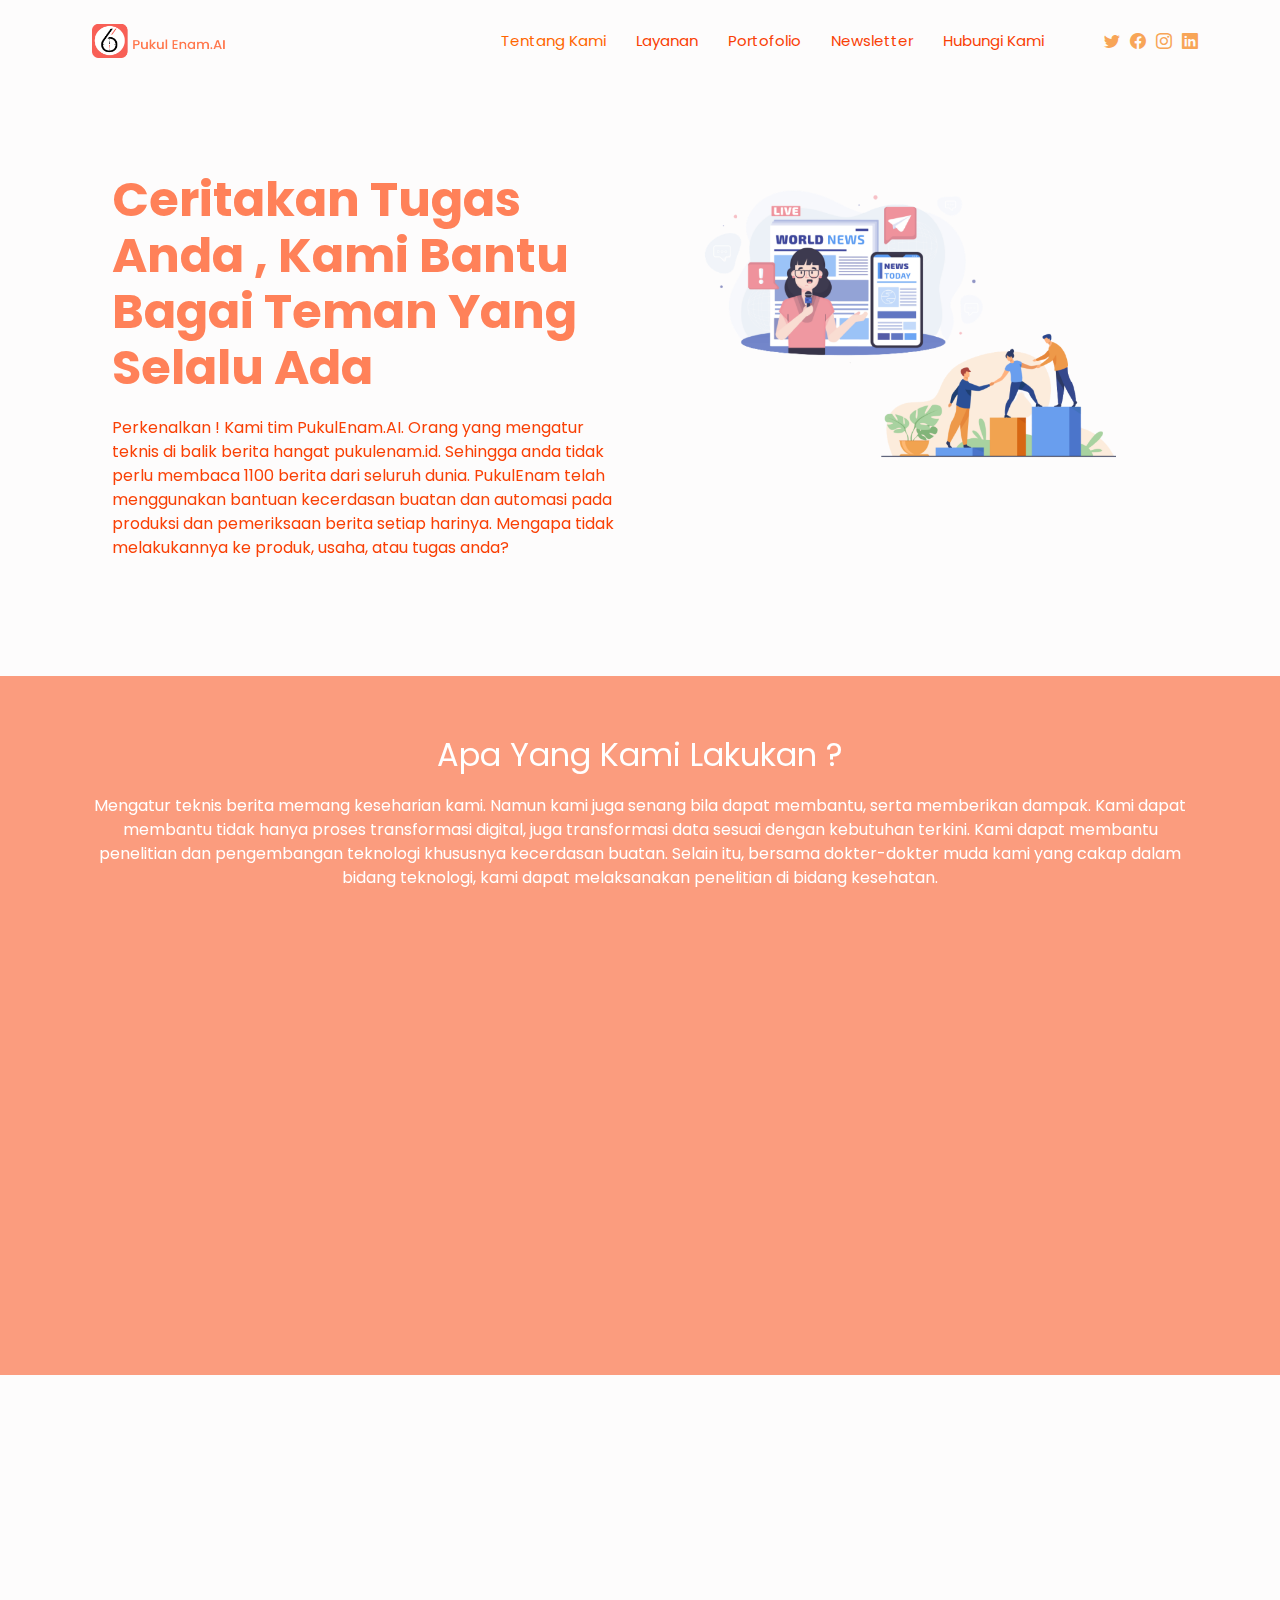
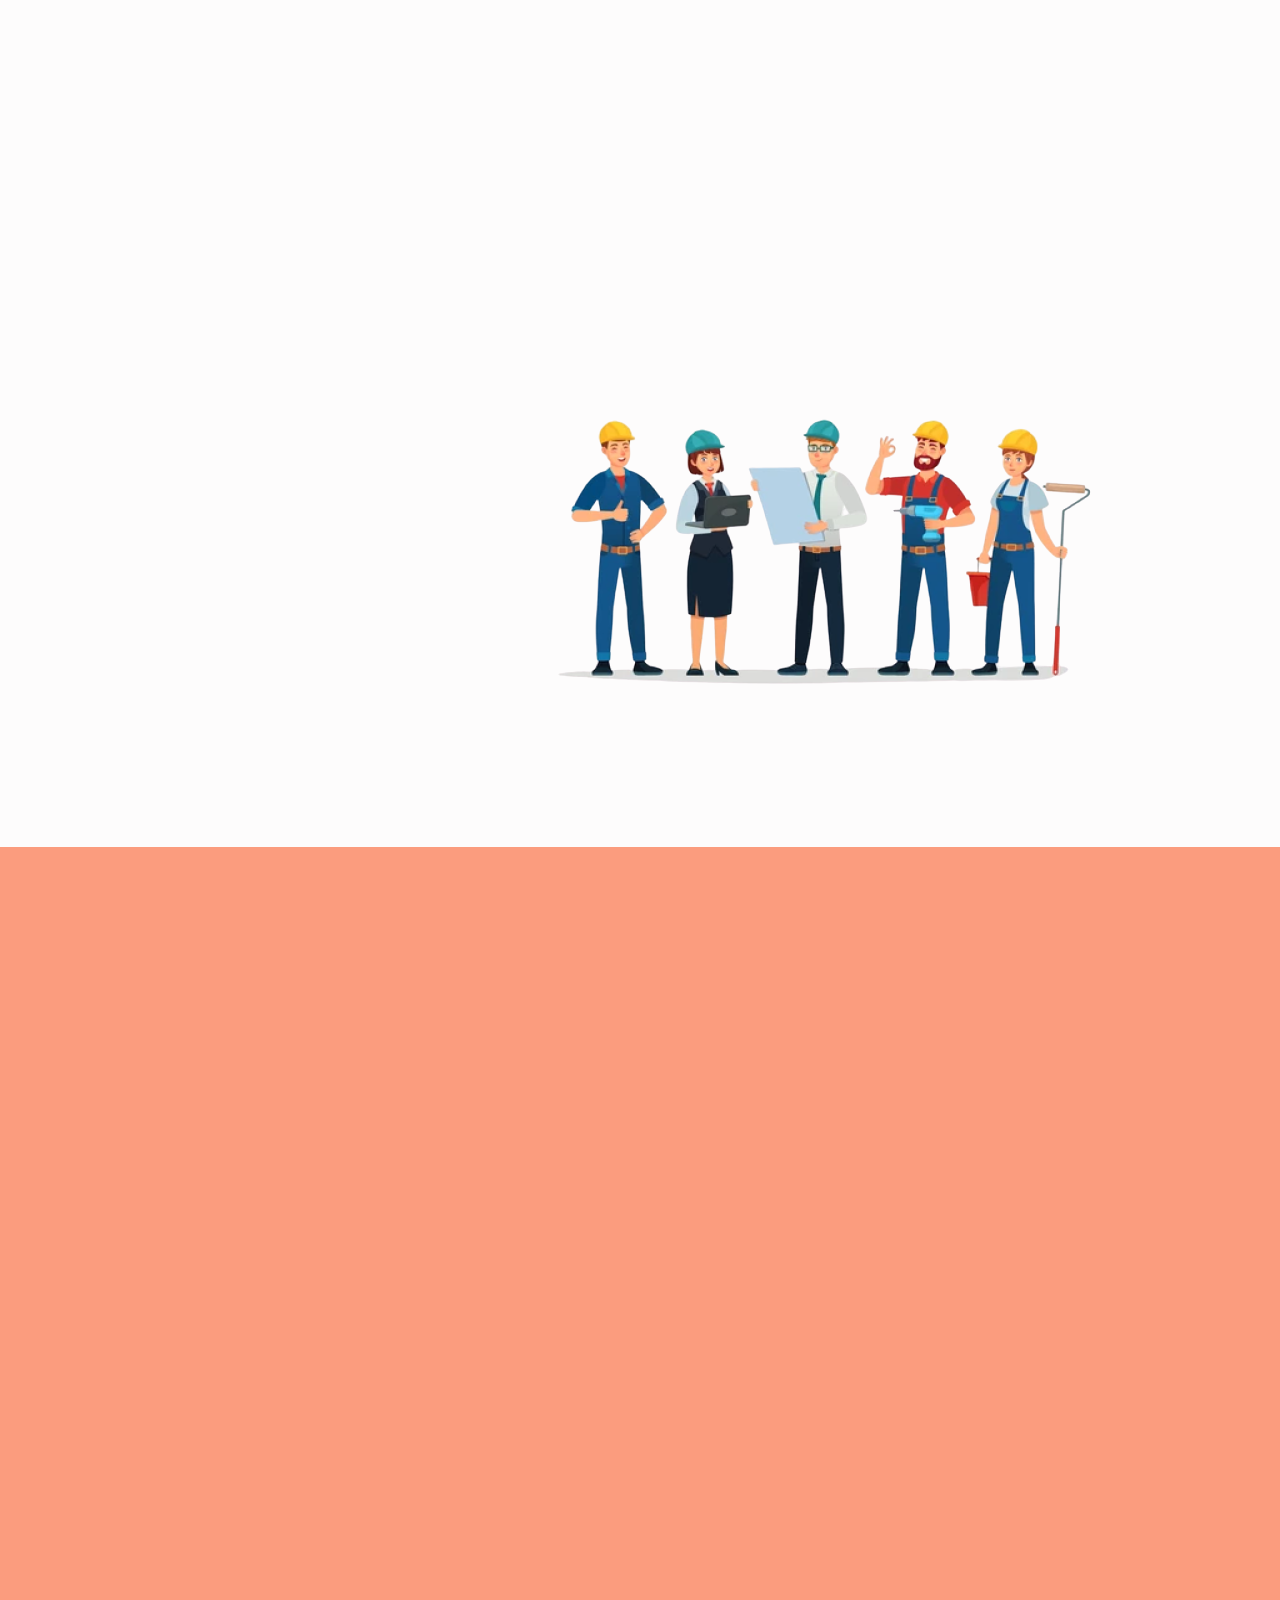
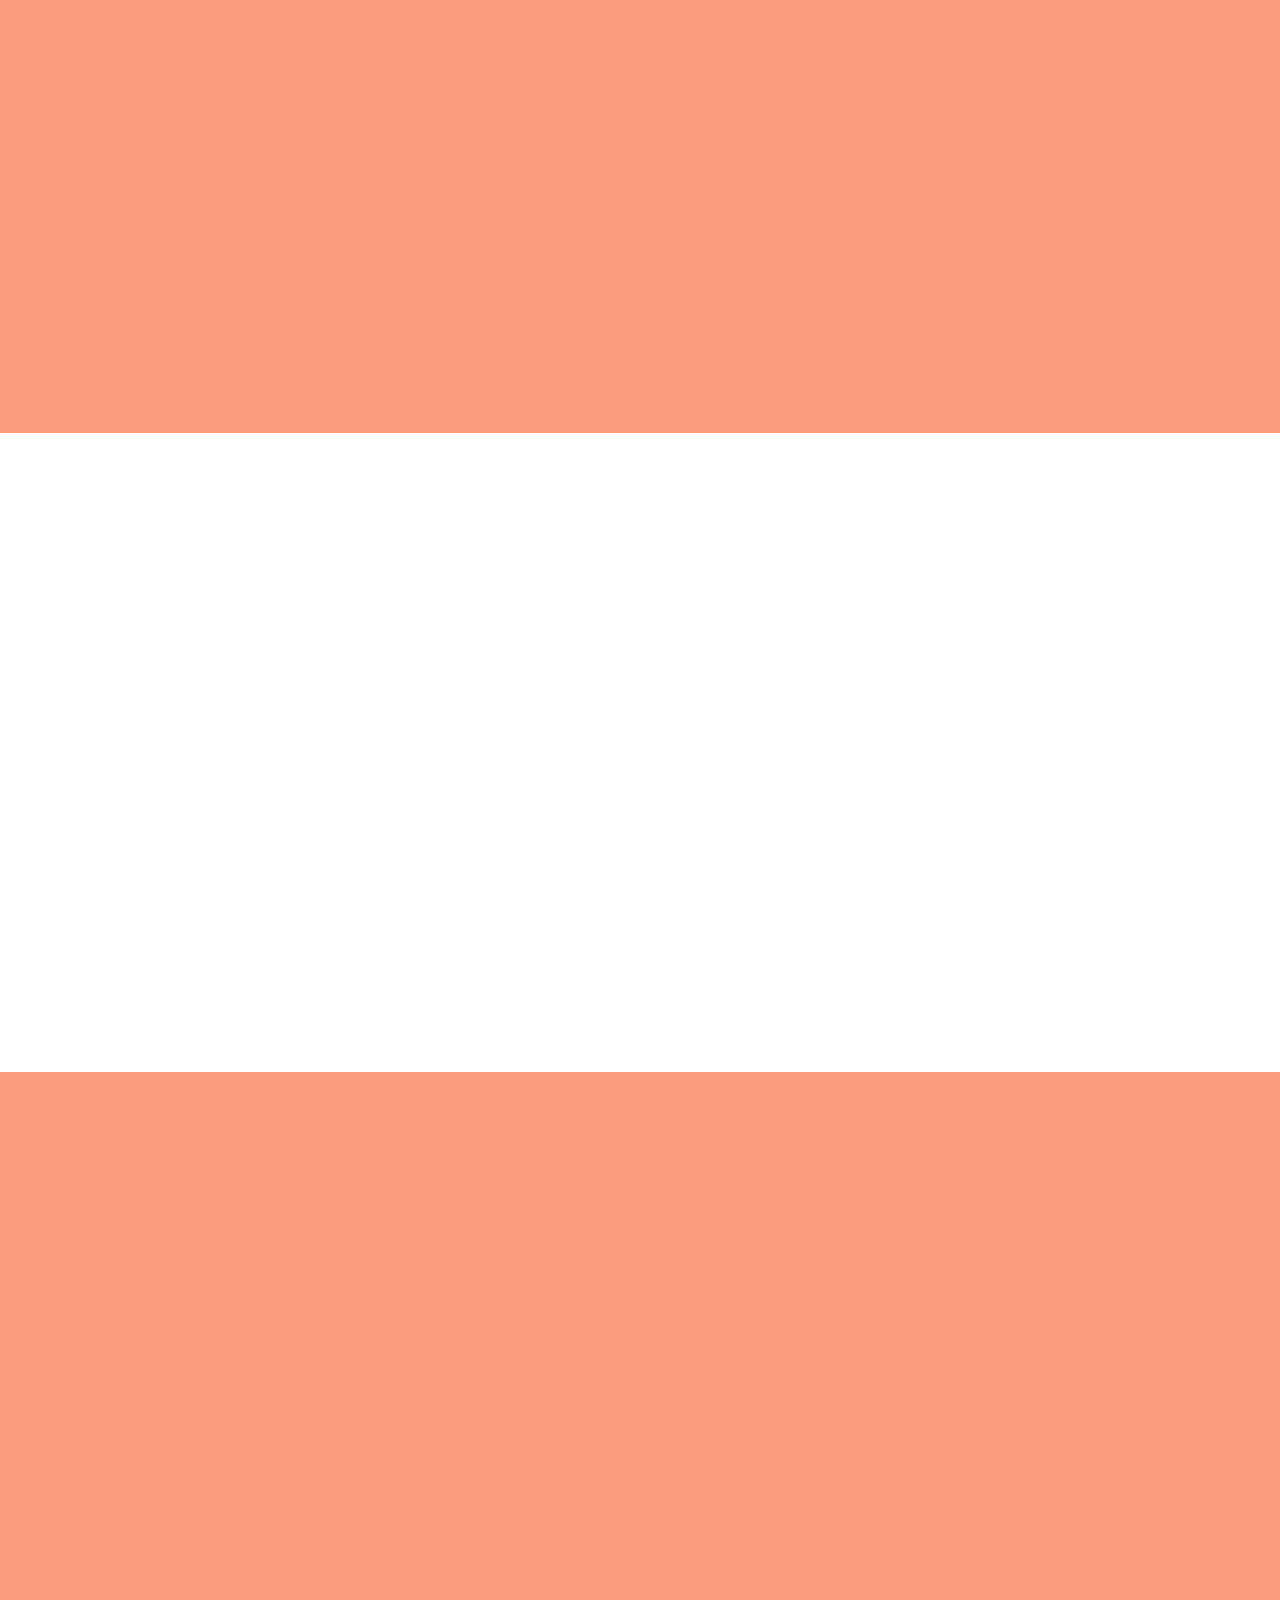
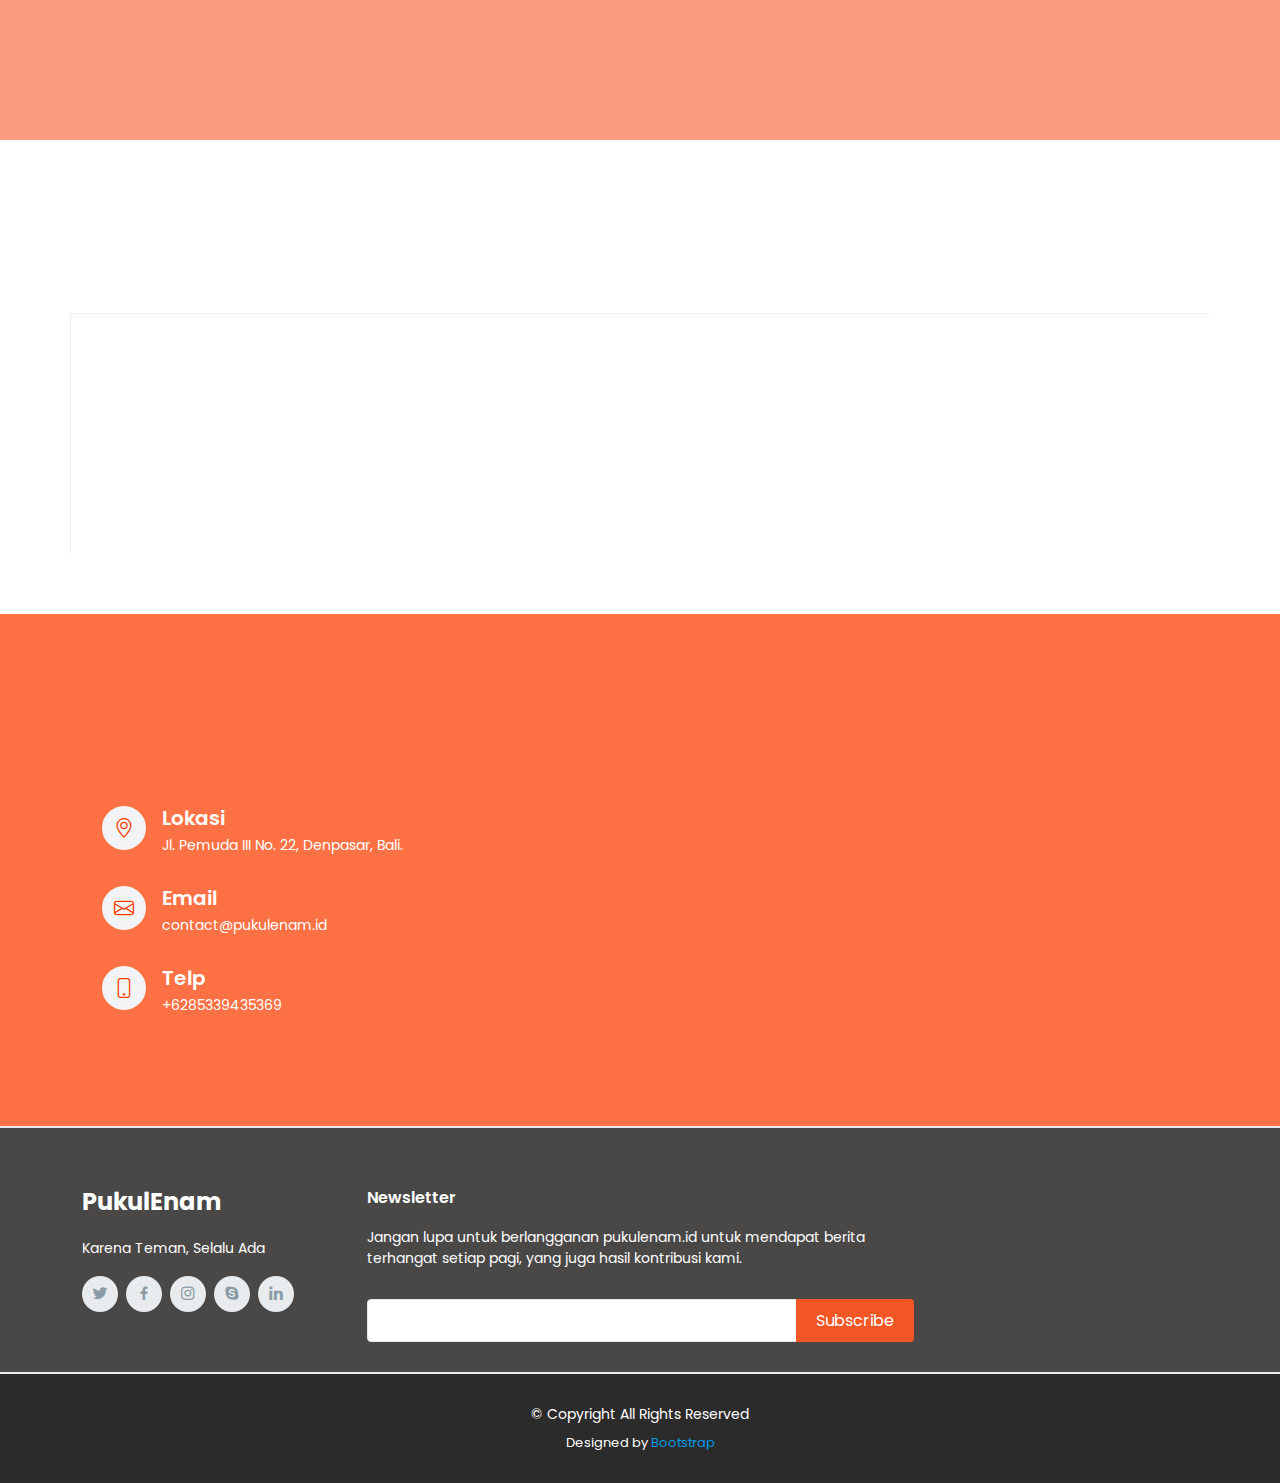
<file: index.html>
<!DOCTYPE html>
<html lang="en">

<head>
  <meta charset="utf-8">
  <meta content="width=device-width, initial-scale=1.0" name="viewport">

  <title>PukulEnam</title>
  <meta content="" name="description">
  <meta content="" name="keywords">

  <!-- Favicons -->
  <link href="assets/img/logo2.png" rel="icon">
  <link href="assets/img/apple-touch-icon.png" rel="apple-touch-icon">
  <link rel="stylesheet"
  href="https://cdnjs.cloudflare.com/ajax/libs/OwlCarousel2/2.3.4/assets/owl.theme.default.css">
  
  
  <!-- Google Fonts -->
  <link href="https://fonts.googleapis.com/css?family=Open+Sans:300,300i,400,400i,600,600i,700,700i|Raleway:300,300i,400,400i,500,500i,600,600i,700,700i|Poppins:300,300i,400,400i,500,500i,600,600i,700,700i" rel="stylesheet">

  <!-- Vendor CSS Files -->
  <link href="assets/vendor/aos/aos.css" rel="stylesheet">
  <link href="assets/vendor/bootstrap/css/bootstrap.min.css" rel="stylesheet">
  <link href="assets/vendor/bootstrap-icons/bootstrap-icons.css" rel="stylesheet">
  <link href="assets/vendor/boxicons/css/boxicons.min.css" rel="stylesheet">
  <link href="assets/vendor/glightbox/css/glightbox.min.css" rel="stylesheet">
  <link href="assets/vendor/swiper/swiper-bundle.min.css" rel="stylesheet">

  <!-- Template Main CSS File -->
  <link href="assets/css/style.css" rel="stylesheet">


 
</head>

<body>

  <!-- ======= Header ======= -->
  <header id="header">
    <div class="container d-flex align-items-center">

      <div class="logo me-auto">
        <a href="index.html"><img src="/assets/img/logo.png" alt="logo" width="134" height="34"></a>
      </div>

     <!-- .navbar -->
     <nav id="navbar" class="navbar order-last order-lg-0">
      <ul>
        <li><a class="nav-link scrollto active" href="#">Tentang Kami</a></li>
        <li><a class="nav-link scrollto" href="#">Layanan</a></li>
        <li><a class="nav-link scrollto " href="#">Portofolio</a></li>
        <li><a class="nav-link scrollto" href="#">Newsletter</a></li>
        <li><a class="nav-link scrollto" href="#">Hubungi Kami</a></li>
      </ul>
      <i class="bi bi-list mobile-nav-toggle"></i>
    </nav>
   <!--akhir navbar-->  

      <div class="header-social-links d-flex align-items-center">
        <a href="#" class="twitter"><i class="bi bi-twitter"></i></a>
        <a href="#" class="facebook"><i class="bi bi-facebook"></i></a>
        <a href="#" class="instagram"><i class="bi bi-instagram"></i></a>
        <a href="#" class="linkedin"><i class="bi bi-linkedin"></i></i></a>
      </div>

    </div>
  </header>
  <!-- End Header -->


  <!-- ======= Hero Section ======= -->
  <section id="hero">
    <div class="container">
      <div class="row">
        <div class="col-lg-6 " data-aos="fade-up">
          <div>
            <h1>Ceritakan Tugas Anda , Kami Bantu Bagai Teman Yang Selalu Ada </h1>
            <p>Perkenalkan ! Kami tim PukulEnam.AI. Orang yang mengatur teknis di balik berita hangat pukulenam.id. Sehingga anda tidak perlu membaca 1100 berita dari seluruh dunia.  PukulEnam telah  menggunakan bantuan kecerdasan buatan dan automasi pada produksi dan pemeriksaan berita setiap harinya. Mengapa tidak melakukannya ke produk, usaha, atau tugas anda?</p>
          </div>
        </div>
        <div class="col-lg-6 order-1 order-lg-2 hero-img" data-aos="fade-left">
          <img src="assets/img/gl4.png" class="img-fluid" alt="">
        </div>
      </div>
    </div>
  </section>
  <!-- End Hero -->

  <main id="main">

    

    <!-- ======= Services Section ======= -->
    <section id="services" class="services section-bg">
      <div class="container">

        <div class="section-title" data-aos="fade-up">
          <h2>Apa Yang Kami Lakukan ? </h2>
          <h9>Mengatur teknis berita memang keseharian kami. Namun kami juga senang bila dapat membantu, serta memberikan dampak. Kami dapat membantu tidak hanya proses transformasi digital, juga transformasi data sesuai dengan kebutuhan terkini. Kami dapat membantu penelitian dan pengembangan teknologi khususnya kecerdasan buatan. Selain itu, bersama dokter-dokter muda kami yang cakap dalam bidang teknologi, kami dapat melaksanakan penelitian di bidang kesehatan.</h9>
        </div>

       <!--Servis ke 1 -->
        <div class="row justify-content-center">
          <div class="col-md-6 col-lg-3 d-flex align-items-stretch mb-5 mb-lg-0" data-aos="zoom-in">
            <div class="icon-box icon-box">
              <div class="icon"><img src="/assets/img/consultency.png" width="80" height="77"></div>
              <h4 class="title"><a href="">Konsultasi Dan Tutor </a></h4>
              <p class="description">Kami dapat memberikan konsultasi tanpa dipungut biaya awal bila anda ingin melakukan proyek atau penelitian di bidang AI dan kesehatan.</p>
            </div>
          </div>
          
          <!--Servis ke 2 -->

          <div class="col-md-6 col-lg-3 d-flex align-items-stretch mb-5 mb-lg-0" data-aos="zoom-in" data-aos-delay="100">
            <div class="icon-box icon-box">
              <div class="icon"><img src="/assets/img/busisness_grow.png" width="80" height="77"></div>
              <h4 class="title"><a href="">Transformasi Digital Dan Data</a></h4>
              <p class="description">Kami dapat membantu anda untuk bermigrasi dan menyesuaikan solusi teknologi yang tepat, terlepas apakah anda membangun UMKM atau menggunakannya sebagai individual.</p>
            </div>
          </div>

          <!--Servis ke 3 -->
          <div class="col-md-6 col-lg-3 d-flex align-items-stretch mb-5 mb-lg-0" data-aos="zoom-in" data-aos-delay="200">
            <div class="icon-box icon-box">
              <div class="icon"><img src="/assets/img/support-logo.png" width="80" height="77"></div>
              <h4 class="title"><a href="">Untuk Segala Kalangan</a></h4>
              <p class="description">Baik mahasiswa, dokter, atau siswa SMP, semuanya berhak mendapat pelayanan yang setara dan setimbang oleh ahli kami. Menyesuaikan kebutuhan anda.</p>
            </div>
          </div>
        </div>

      </div>
    </section>
   <!-- End Services Section -->

<!-- ======= About Us ======= -->
<section id="about" class="about">
  <div class="container">

    <div class="row">
      <div class="col-lg-6" data-aos="zoom-in">
        <img src="assets/img/logo2.png" class="img-fluid" alt="">
      </div>

      <div class="col-lg-6" data-aos="fade-left">
        <div class="content pt-4">
          <h2>Tentang Kami</h2>
          <p>Kami adalah tim gabungan yang terdiri atas UI/UX Engineer, Web Specialist, AI Engineer, Junior Doctor, Technical Writer, Data Engineer, Junior Analyst, Academic Writer, Telecommunication Engineer, dan Cloud Engineer. Diversitas kami adalah kekuatan kami. Karena bila digabungkan, banyak bidang yang kami geluti, kami merasa dapat membuat dampak lebih besar dari sekedar membuat berita.</p>
        </div>
      </div>
    </div>
  </div>
</section>
<!-- End About Section -->

   
<!-- ======= Pencapaian ======= -->
    <section id="features" class="features">
      <div class="container">

        <div class="row">
        <!--Bagian ke 1-->
          <div class="col-lg-2">
            <ul class="nav">
              <li class="nav-item" data-aos="fade-up">
              
                  <h1>59</h1>
                  <p>Sertifikasi Nasional Dan Internasional</p>
                
              </li>

              <li class="nav-item mt-2" data-aos="fade-up" data-aos-delay="100">
                
                  <h1>9</h1>
                  <p>Talenta Muda</p>
                
              </li>
            </ul>
          </div>

<!--Bagian ke 2-->
          <div class="col-lg-2">
            <ul class="nav">
              <li class="nav-item" data-aos="fade-up">
                  <h1>61</h1>
                  <p>Penghargaan Nasional Dan Internasional</p>   
              </li>

              <li class="nav-item mt-2" data-aos="fade-up" data-aos-delay="100">
                  <h1>10</h1>
                  <p>Negara</p>
              </li>

            </ul>

          </div>
        
         <img src="assets/img/gb.png" alt="" class="img-fluid">
         
      </div>
    </section> 
<!-- End Features Section -->




    <!-- ======= Portfolio Section ======= -->
    <section id="portfolio" class="portfolio section-bg">
      <div class="container">

        <div class="section-title" data-aos="fade-up">
          <h1>Portofolio</h1>
          <h10>Sekumpulan Proyek Yang Pernah Kami Tangani</h10>
        </div>

        <div class="row">
          <div class="col-lg-12 d-flex justify-content-center" data-aos="fade-up" data-aos-delay="100">
            <ul id="portfolio-flters">
              <li data-filter="*" class="filter-active">Semua</li>
              <li data-filter=".filter-app">Android</li>
              <li data-filter=".filter-kecerdasan">Kecerdasan Buatan</li>
              <li data-filter=".filter-web">Website</li>
            </ul>
          </div>
        </div>

        <div class="row portfolio-container" data-aos="fade-up" data-aos-delay="200">

          <div class="col-lg-4 col-md-6 portfolio-item filter-app">
            <div class="portfolio-wrap">
              <img src="assets/img/portfolio/portfolio-1.jpg" class="img-fluid" alt="">
              <div class="portfolio-info">
                <h4>App 1</h4>
                <p>App</p>
              </div>
              <div class="portfolio-links">
                <a href="assets/img/portfolio/portfolio-1.jpg" data-gallery="portfolioGallery" class="portfolio-lightbox" title="App 1"><i class="bx bx-plus"></i></a>
                <a href="portfolio-details.html" title="More Details"><i class="bx bx-link"></i></a>
              </div>
            </div>
          </div>


          <div class="col-lg-4 col-md-6 portfolio-item filter-web">
            <div class="portfolio-wrap">
              <img src="assets/img/portfolio/portfolio-2.jpg" class="img-fluid" alt="">
              <div class="portfolio-info">
                <h4>Web 3</h4>
                <p>Web</p>
              </div>
              <div class="portfolio-links">
                <a href="assets/img/portfolio/portfolio-2.jpg" data-gallery="portfolioGallery" class="portfolio-lightbox" title="Web 3"><i class="bx bx-plus"></i></a>
                <a href="portfolio-details.html" title="More Details"><i class="bx bx-link"></i></a>
              </div>
            </div>
          </div>


          <div class="col-lg-4 col-md-6 portfolio-item filter-app">
            <div class="portfolio-wrap">
              <img src="assets/img/portfolio/portfolio-3.jpg" class="img-fluid" alt="">
              <div class="portfolio-info">
                <h4>App 2</h4>
                <p>App</p>
              </div>
              <div class="portfolio-links">
                <a href="assets/img/portfolio/portfolio-3.jpg" data-gallery="portfolioGallery" class="portfolio-lightbox" title="App 2"><i class="bx bx-plus"></i></a>
                <a href="portfolio-details.html" title="More Details"><i class="bx bx-link"></i></a>
              </div>
            </div>
          </div>


          <div class="col-lg-4 col-md-6 portfolio-item filter-kecerdasan">
            <div class="portfolio-wrap">
              <img src="assets/img/portfolio/portfolio-4.jpg" class="img-fluid" alt="">
              <div class="portfolio-info">
                <h4>Card 2</h4>
                <p>Card</p>
              </div>
              <div class="portfolio-links">
                <a href="assets/img/portfolio/portfolio-4.jpg" data-gallery="portfolioGallery" class="portfolio-lightbox" title="Card 2"><i class="bx bx-plus"></i></a>
                <a href="portfolio-details.html" title="More Details"><i class="bx bx-link"></i></a>
              </div>
            </div>
          </div>


          <div class="col-lg-4 col-md-6 portfolio-item filter-web">
            <div class="portfolio-wrap">
              <img src="assets/img/portfolio/portfolio-5.jpg" class="img-fluid" alt="">
              <div class="portfolio-info">
                <h4>Web 2</h4>
                <p>Web</p>
              </div>
              <div class="portfolio-links">
                <a href="assets/img/portfolio/portfolio-5.jpg" data-gallery="portfolioGallery" class="portfolio-lightbox" title="Web 2"><i class="bx bx-plus"></i></a>
                <a href="portfolio-details.html" title="More Details"><i class="bx bx-link"></i></a>
              </div>
            </div>
          </div>


          <div class="col-lg-4 col-md-6 portfolio-item filter-app">
            <div class="portfolio-wrap">
              <img src="assets/img/portfolio/portfolio-6.jpg" class="img-fluid" alt="">
              <div class="portfolio-info">
                <h4>App 3</h4>
                <p>App</p>
              </div>
              <div class="portfolio-links">
                <a href="assets/img/portfolio/portfolio-6.jpg" data-gallery="portfolioGallery" class="portfolio-lightbox" title="App 3"><i class="bx bx-plus"></i></a>
                <a href="portfolio-details.html" title="More Details"><i class="bx bx-link"></i></a>
              </div>
            </div>
          </div>


          <div class="col-lg-4 col-md-6 portfolio-item filter-kecerdasan">
            <div class="portfolio-wrap">
              <img src="assets/img/portfolio/portfolio-7.jpg" class="img-fluid" alt="">
              <div class="portfolio-info">
                <h4>Card 1</h4>
                <p>Card</p>
              </div>
              <div class="portfolio-links">
                <a href="assets/img/portfolio/portfolio-7.jpg" data-gallery="portfolioGallery" class="portfolio-lightbox" title="Card 1"><i class="bx bx-plus"></i></a>
                <a href="portfolio-details.html" title="More Details"><i class="bx bx-link"></i></a>
              </div>
            </div>
          </div>

          <div class="col-lg-4 col-md-6 portfolio-item filter-kecerdasan">
            <div class="portfolio-wrap">
              <img src="assets/img/portfolio/portfolio-8.jpg" class="img-fluid" alt="">
              <div class="portfolio-info">
                <h4>Card 3</h4>
                <p>Card</p>
              </div>
              <div class="portfolio-links">
                <a href="assets/img/portfolio/portfolio-8.jpg" data-gallery="portfolioGallery" class="portfolio-lightbox" title="Card 3"><i class="bx bx-plus"></i></a>
                <a href="portfolio-details.html" title="More Details"><i class="bx bx-link"></i></a>
              </div>
            </div>
          </div>

          <div class="col-lg-4 col-md-6 portfolio-item filter-web">
            <div class="portfolio-wrap">
              <img src="assets/img/portfolio/portfolio-9.jpg" class="img-fluid" alt="">
              <div class="portfolio-info">
                <h4>Web 3</h4>
                <p>Web</p>
              </div>
              <div class="portfolio-links">
                <a href="assets/img/portfolio/portfolio-9.jpg" data-gallery="portfolioGallery" class="portfolio-lightbox" title="Web 3"><i class="bx bx-plus"></i></a>
                <a href="portfolio-details.html" title="More Details"><i class="bx bx-link"></i></a>
              </div>
            </div>
          </div>
        </div>


      </div>
    </section>
<!-- End Portfolio Section -->

   

    <!-- ======= Testimonials Section ======= -->
    <section id="testimonials" class="testimonials">
      <div class="container">

        <div class="section-title" data-aos="fade-up">
          <h1>Testimoni</h1>
          <p>Apa Kata Mereka Mengenai Pukul Enam ?</p>
        </div>

        <div class="testimonials-slider swiper" data-aos="fade-up" data-aos-delay="100">
          <div class="swiper-wrapper">

            <div class="swiper-slide">
              <div class="testimonial-item">
                <p>
                  <i class="bx bxs-quote-alt-left quote-icon-left"></i>
                  Proin iaculis purus consequat sem cure digni ssim donec porttitora entum suscipit rhoncus. Accusantium quam, ultricies eget id, aliquam eget nibh et. Maecen aliquam, risus at semper.
                  <i class="bx bxs-quote-alt-right quote-icon-right"></i>
                </p>
                <img src="assets/img/testimonials/testimonials-1.jpg" class="testimonial-img" alt="">
                <h3>Saul Goodman</h3>
                <h4>Ceo &amp; Founder</h4>
              </div>
            </div><!-- End testimonial item -->

            <div class="swiper-slide">
              <div class="testimonial-item">
                <p>
                  <i class="bx bxs-quote-alt-left quote-icon-left"></i>
                  Export tempor illum tamen malis malis eram quae irure esse labore quem cillum quid cillum eram malis quorum velit fore eram velit sunt aliqua noster fugiat irure amet legam anim culpa.
                  <i class="bx bxs-quote-alt-right quote-icon-right"></i>
                </p>
                <img src="assets/img/testimonials/testimonials-2.jpg" class="testimonial-img" alt="">
                <h3>Sara Wilsson</h3>
                <h4>Designer</h4>
              </div>
            </div><!-- End testimonial item -->

            <div class="swiper-slide">
              <div class="testimonial-item">
                <p>
                  <i class="bx bxs-quote-alt-left quote-icon-left"></i>
                  Enim nisi quem export duis labore cillum quae magna enim sint quorum nulla quem veniam duis minim tempor labore quem eram duis noster aute amet eram fore quis sint minim.
                  <i class="bx bxs-quote-alt-right quote-icon-right"></i>
                </p>
                <img src="assets/img/testimonials/testimonials-3.jpg" class="testimonial-img" alt="">
                <h3>Jena Karlis</h3>
                <h4>Store Owner</h4>
              </div>
            </div><!-- End testimonial item -->

            <div class="swiper-slide">
              <div class="testimonial-item">
                <p>
                  <i class="bx bxs-quote-alt-left quote-icon-left"></i>
                  Fugiat enim eram quae cillum dolore dolor amet nulla culpa multos export minim fugiat minim velit minim dolor enim duis veniam ipsum anim magna sunt elit fore quem dolore labore illum veniam.
                  <i class="bx bxs-quote-alt-right quote-icon-right"></i>
                </p>
                <img src="assets/img/testimonials/testimonials-4.jpg" class="testimonial-img" alt="">
                <h3>Matt Brandon</h3>
                <h4>Freelancer</h4>
              </div>
            </div><!-- End testimonial item -->

            <div class="swiper-slide">
              <div class="testimonial-item">
                <p>
                  <i class="bx bxs-quote-alt-left quote-icon-left"></i>
                  Quis quorum aliqua sint quem legam fore sunt eram irure aliqua veniam tempor noster veniam enim culpa labore duis sunt culpa nulla illum cillum fugiat legam esse veniam culpa fore nisi cillum quid.
                  <i class="bx bxs-quote-alt-right quote-icon-right"></i>
                </p>
                <img src="assets/img/testimonials/testimonials-5.jpg" class="testimonial-img" alt="">
                <h3>John Larson</h3>
                <h4>Entrepreneur</h4>
              </div>
            </div><!-- End testimonial item -->

          </div>
          <div class="swiper-pagination"></div>
        </div>

      </div>
    </section><!-- End Testimonials Section -->

    
 <!-- ======= Team Section ======= -->
 <section id="team" class="team section-bg">
  <div class="container">

    <div class="section-title" data-aos="fade-up">
      <h2>Lebih Dekat Dengan Tim Kami</h2>
      <p>Sembilan orang dengan banyak kemampuan yang berbeda-beda. Tidak lengkap rasanya kalau belum berkenalan satu-satu.</p>
    </div>

    <div class="row">

      <div class="col-lg-4 col-md-6">
        <div class="member" data-aos="zoom-in">
          <div class="pic"><img src="assets/img/team/team-1.jpg" class="img-fluid" alt=""></div>
          <div class="member-info">
            <h4>Walter White</h4>
            <span>Chief Executive Officer</span>
            
          </div>
        </div>
      </div>

      <div class="col-lg-4 col-md-6">
        <div class="member" data-aos="zoom-in" data-aos-delay="100">
          <div class="pic"><img src="assets/img/team/team-2.jpg" class="img-fluid" alt=""></div>
          <div class="member-info">
            <h4>Sarah Jhonson</h4>
            <span>Product Manager</span>
           
          </div>
        </div>
      </div>

      <div class="col-lg-4 col-md-6">
        <div class="member" data-aos="zoom-in" data-aos-delay="200">
          <div class="pic"><img src="assets/img/team/team-3.jpg" class="img-fluid" alt=""></div>
          <div class="member-info">
            <h4>William Anderson</h4>
            <span>CTO</span>
          </div>
        </div>
      </div>

    </div>

  </div>
</section>


<!-- End Team Section -->
  



    <!-- ======= Clients Section ======= -->
    <section id="clients" class="clients ">
      <div class="container">

        <div class="section-title" data-aos="fade-up">
          <h2>Partner Kami</h2>
          <p>Kami Sudah Di Percaya Oleh Beberapa Perusahaan</p>
        </div>

        <div class="row no-gutters clients-wrap clearfix wow fadeInUp">

          <div class="col-lg-3 col-md-4 col-xs-6">
            <div class="client-logo" data-aos="zoom-in">
              <img src="assets/img/clients/client-1.png" class="img-fluid" alt="">
            </div>
          </div>

          <div class="col-lg-3 col-md-4 col-xs-6">
            <div class="client-logo" data-aos="zoom-in" data-aos-delay="100">
              <img src="assets/img/clients/client-2.png" class="img-fluid" alt="">
            </div>
          </div>

          <div class="col-lg-3 col-md-4 col-xs-6">
            <div class="client-logo" data-aos="zoom-in" data-aos-delay="150">
              <img src="assets/img/clients/client-3.png" class="img-fluid" alt="">
            </div>
          </div>

          <div class="col-lg-3 col-md-4 col-xs-6">
            <div class="client-logo" data-aos="zoom-in" data-aos-delay="200">
              <img src="assets/img/clients/client-4.png" class="img-fluid" alt="">
            </div>
          </div>

          <div class="col-lg-3 col-md-4 col-xs-6">
            <div class="client-logo" data-aos="zoom-in" data-aos-delay="250">
              <img src="assets/img/clients/client-5.png" class="img-fluid" alt="">
            </div>
          </div>

          <div class="col-lg-3 col-md-4 col-xs-6">
            <div class="client-logo" data-aos="zoom-in" data-aos-delay="300">
              <img src="assets/img/clients/client-6.png" class="img-fluid" alt="">
            </div>
          </div>

          <div class="col-lg-3 col-md-4 col-xs-6">
            <div class="client-logo" data-aos="zoom-in" data-aos-delay="350">
              <img src="assets/img/clients/client-7.png" class="img-fluid" alt="">
            </div>
          </div>

          <div class="col-lg-3 col-md-4 col-xs-6" data-aos="zoom-in" data-aos-delay="400">
            <div class="client-logo">
              <img src="assets/img/clients/client-8.png" class="img-fluid" alt="">
            </div>
          </div>

        </div>

      </div>
    </section><!-- End Clients Section -->

  

    

    <!-- ======= Contact Section ======= -->
    <section id="contact" class="contact section-bg2 ">
      <div class="container">

        <div class="section-title" data-aos="fade-up">
          <h2>Hubungi Kami</h2>
          <p>Segera hubungi dan pesan jam konsultasi! Tidak usah memikirkan biaya karena selayaknya bantuan teman akan selalu ada.</p>
        </div>

        

          
            <div class="info">
              <div class="address">
                <i class="bi bi-geo-alt"></i>
                <h4>Lokasi</h4>
                <p>Jl. Pemuda III No. 22, Denpasar, Bali.</p>
              </div>

              <div class="email">
                <i class="bi bi-envelope"></i>
                <h4>Email</h4>
                <p>contact@pukulenam.id</p>
              </div>

              <div class="phone">
                <i class="bi bi-phone"></i>
                <h4>Telp</h4>
                <p>+6285339435369</p>
              </div>

             
            

          


        </div>

      </div>
    </section><!-- End Contact Section -->

  </main><!-- End #main -->

  <!-- ======= Footer ======= -->
  <footer id="footer">
    <div class="footer-top">
      <div class="container">
        <div class="row">

          <div class="col-lg-3 col-md-6">
            <div class="footer-info">
              <h3>PukulEnam</h3>
              <p>Karena Teman, Selalu Ada</p>
              <div class="social-links mt-3">
                <a href="#" class="twitter"><i class="bx bxl-twitter"></i></a>
                <a href="#" class="facebook"><i class="bx bxl-facebook"></i></a>
                <a href="#" class="instagram"><i class="bx bxl-instagram"></i></a>
                <a href="#" class="google-plus"><i class="bx bxl-skype"></i></a>
                <a href="#" class="linkedin"><i class="bx bxl-linkedin"></i></a>
              </div>
            </div>
          </div>

          

          
          <div class="col-lg-6 col-md-5 footer-newsletter">
            <h4>Newsletter</h4>
            <p>Jangan lupa untuk berlangganan pukulenam.id untuk mendapat berita terhangat setiap pagi, yang juga hasil kontribusi kami.</p>
            <form action="" method="post">
              <input type="email" name="email"><input type="submit" value="Subscribe">
            </form>

          </div>

        </div>
      </div>
    </div>

    <div class="container">
      <div class="copyright">
        &copy; Copyright All Rights Reserved
      </div>
      <div class="credits">
    
        Designed by <a href="https://bootstrap.com/">Bootstrap</a>
      </div>
    </div>
  </footer>
  <!-- End Footer -->

  <a href="#" class="back-to-top d-flex align-items-center justify-content-center"><i class="bi bi-arrow-up-short"></i></a>

  <!-- Vendor JS Files -->
  <script src="assets/vendor/aos/aos.js"></script>
  <script src="assets/vendor/bootstrap/js/bootstrap.bundle.min.js"></script>
  <script src="assets/vendor/glightbox/js/glightbox.min.js"></script>
  <script src="assets/vendor/isotope-layout/isotope.pkgd.min.js"></script>
  <script src="assets/vendor/swiper/swiper-bundle.min.js"></script>
  <script src="assets/vendor/php-email-form/validate.js"></script>

  <!-- Template Main JS File -->
  <script src="assets/js/main.js"></script>
  <script src="https://cdnjs.cloudflare.com/ajax/libs/OwlCarousel2/2.2.1/owl.carousel.js"></script>
</body>

</html>
</file>
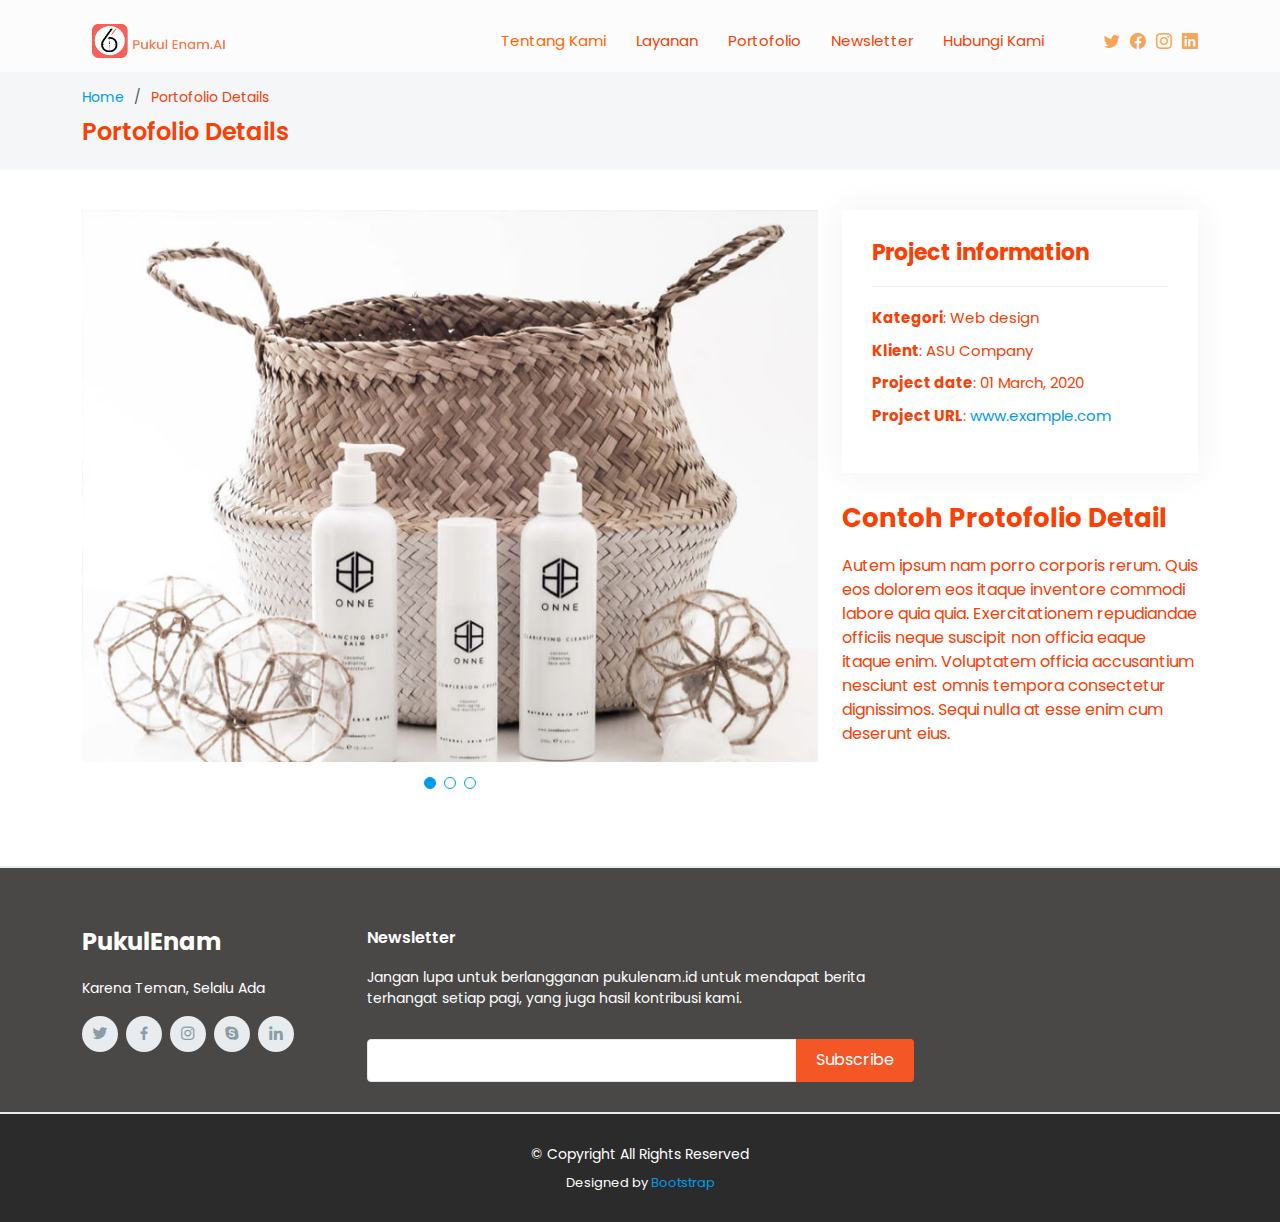
<file: portfolio-details.html>
<!DOCTYPE html>
<html lang="en">

<head>
  <meta charset="utf-8">
  <meta content="width=device-width, initial-scale=1.0" name="viewport">

  <title>Portofolio Details-PukulEnam</title>
  <meta content="" name="description">
  <meta content="" name="keywords">

  <!-- Favicons -->
  <link href="assets/img/logo2.png" rel="icon">
  <link href="assets/img/apple-touch-icon.png" rel="apple-touch-icon">

  <!-- Google Fonts -->
  <link href="https://fonts.googleapis.com/css?family=Open+Sans:300,300i,400,400i,600,600i,700,700i|Raleway:300,300i,400,400i,500,500i,600,600i,700,700i|Poppins:300,300i,400,400i,500,500i,600,600i,700,700i" rel="stylesheet">

  <!-- Vendor CSS Files -->
  <link href="assets/vendor/aos/aos.css" rel="stylesheet">
  <link href="assets/vendor/bootstrap/css/bootstrap.min.css" rel="stylesheet">
  <link href="assets/vendor/bootstrap-icons/bootstrap-icons.css" rel="stylesheet">
  <link href="assets/vendor/boxicons/css/boxicons.min.css" rel="stylesheet">
  <link href="assets/vendor/glightbox/css/glightbox.min.css" rel="stylesheet">
  <link href="assets/vendor/swiper/swiper-bundle.min.css" rel="stylesheet">

  <!-- Template Main CSS File -->
  <link href="assets/css/style.css" rel="stylesheet">

 
</head>

<body>

   <!-- ======= Header ======= -->
   <header id="header">
    <div class="container d-flex align-items-center">

      <div class="logo me-auto">
        <a href="index.html"><img src="/assets/img/logo.png" alt="logo" width="134" height="34"></a>
      </div>

     <!-- .navbar -->
     <nav id="navbar" class="navbar order-last order-lg-0">
      <ul>
        <li><a class="nav-link scrollto active" href="#">Tentang Kami</a></li>
        <li><a class="nav-link scrollto" href="#">Layanan</a></li>
        <li><a class="nav-link scrollto " href="#">Portofolio</a></li>
        <li><a class="nav-link scrollto" href="#">Newsletter</a></li>
        <li><a class="nav-link scrollto" href="#">Hubungi Kami</a></li>
      </ul>
      <i class="bi bi-list mobile-nav-toggle"></i>
    </nav>
   <!--akhir navbar-->  

      <div class="header-social-links d-flex align-items-center">
        <a href="#" class="twitter"><i class="bi bi-twitter"></i></a>
        <a href="#" class="facebook"><i class="bi bi-facebook"></i></a>
        <a href="#" class="instagram"><i class="bi bi-instagram"></i></a>
        <a href="#" class="linkedin"><i class="bi bi-linkedin"></i></i></a>
      </div>

    </div>
  </header>
  <!-- End Header -->

  <main id="main">

    <!-- ======= Breadcrumbs ======= -->
    <section id="breadcrumbs" class="breadcrumbs">
      <div class="container">

        <ol>
          <li><a href="index.html">Home</a></li>
          <li>Portofolio Details</li>
        </ol>
        <h2>Portofolio Details</h2>

      </div>
    </section><!-- End Breadcrumbs -->

    <!-- ======= Portfolio Details Section ======= -->
    <section id="portfolio-details" class="portfolio-details">
      <div class="container">

        <div class="row gy-4">

          <div class="col-lg-8">
            <div class="portfolio-details-slider swiper">
              <div class="swiper-wrapper align-items-center">

                <div class="swiper-slide">
                  <img src="assets/img/portfolio/portfolio-1.jpg" alt="">
                </div>

                <div class="swiper-slide">
                  <img src="assets/img/portfolio/portfolio-2.jpg" alt="">
                </div>

                <div class="swiper-slide">
                  <img src="assets/img/portfolio/portfolio-3.jpg" alt="">
                </div>

              </div>
              <div class="swiper-pagination"></div>
            </div>
          </div>

          <div class="col-lg-4">
            <div class="portfolio-info">
              <h3>Project information</h3>
              <ul>
                <li><strong>Kategori</strong>: Web design</li>
                <li><strong>Klient</strong>: ASU Company</li>
                <li><strong>Project date</strong>: 01 March, 2020</li>
                <li><strong>Project URL</strong>: <a href="#">www.example.com</a></li>
              </ul>
            </div>
            <div class="portfolio-description">
              <h2>Contoh Protofolio Detail</h2>
              <p>
                Autem ipsum nam porro corporis rerum. Quis eos dolorem eos itaque inventore commodi labore quia quia. Exercitationem repudiandae officiis neque suscipit non officia eaque itaque enim. Voluptatem officia accusantium nesciunt est omnis tempora consectetur dignissimos. Sequi nulla at esse enim cum deserunt eius.
              </p>
            </div>
          </div>

        </div>

      </div>
    </section>
    <!-- End Portfolio Details Section -->

  </main>
  <!-- End #main -->

  <!-- ======= Footer ======= -->
  <footer id="footer">
    <div class="footer-top">
      <div class="container">
        <div class="row">

          <div class="col-lg-3 col-md-6">
            <div class="footer-info">
              <h3>PukulEnam</h3>
              <p>Karena Teman, Selalu Ada</p>
              <div class="social-links mt-3">
                <a href="#" class="twitter"><i class="bx bxl-twitter"></i></a>
                <a href="#" class="facebook"><i class="bx bxl-facebook"></i></a>
                <a href="#" class="instagram"><i class="bx bxl-instagram"></i></a>
                <a href="#" class="google-plus"><i class="bx bxl-skype"></i></a>
                <a href="#" class="linkedin"><i class="bx bxl-linkedin"></i></a>
              </div>
            </div>
          </div>

          

          
          <div class="col-lg-6 col-md-5 footer-newsletter">
            <h4>Newsletter</h4>
            <p>Jangan lupa untuk berlangganan pukulenam.id untuk mendapat berita terhangat setiap pagi, yang juga hasil kontribusi kami.</p>
            <form action="" method="post">
              <input type="email" name="email"><input type="submit" value="Subscribe">
            </form>

          </div>

        </div>
      </div>
    </div>

    <div class="container">
      <div class="copyright">
        &copy; Copyright All Rights Reserved
      </div>
      <div class="credits">
    
        Designed by <a href="https://bootstrap.com/">Bootstrap</a>
      </div>
    </div>
  </footer>
  <!-- End Footer -->
  <a href="#" class="back-to-top d-flex align-items-center justify-content-center"><i class="bi bi-arrow-up-short"></i></a>

  <!-- Vendor JS Files -->
  <script src="assets/vendor/aos/aos.js"></script>
  <script src="assets/vendor/bootstrap/js/bootstrap.bundle.min.js"></script>
  <script src="assets/vendor/glightbox/js/glightbox.min.js"></script>
  <script src="assets/vendor/isotope-layout/isotope.pkgd.min.js"></script>
  <script src="assets/vendor/swiper/swiper-bundle.min.js"></script>
  <script src="assets/vendor/php-email-form/validate.js"></script>

  <!-- Template Main JS File -->
  <script src="assets/js/main.js"></script>

</body>

</html>
</file>
<file: assets/css/style.css>
/**
* Template Name: Scaffold - v4.9.1
* Template URL: https://bootstrapmade.com/scaffold-bootstrap-metro-style-template/
* Author: BootstrapMade.com
* License: https://bootstrapmade.com/license/
*/

/*--------------------------------------------------------------
# General
--------------------------------------------------------------*/
body {
  font-family:Poppins;
  color:#F94005;
}

a {
  color: #009cea;
  text-decoration: none;
}

a:hover {
  color: #1eb4ff;
  text-decoration: none;
}

h1,
h2,
h3,
h4,
h5,
h6 {
  font-family:Poppins;
}

/*--------------------------------------------------------------
# Back to top button
--------------------------------------------------------------*/
.back-to-top {
  position: fixed;
  visibility: hidden;
  opacity: 0;
  right: 15px;
  bottom: 15px;
  z-index: 996;
  background: #009cea;
  width: 40px;
  height: 40px;
  border-radius: 4px;
  transition: all 0.4s;
}

.back-to-top i {
  font-size: 28px;
  color: #fff;
  line-height: 0;
}

.back-to-top:hover {
  background: #14b1ff;
  color: #fff;
}

.back-to-top.active {
  visibility: visible;
  opacity: 1;
}

/*--------------------------------------------------------------
# Disable AOS delay on mobile
--------------------------------------------------------------*/
@media screen and (max-width: 768px) {
  [data-aos-delay] {
    transition-delay: 0 !important;
  }
}

/*--------------------------------------------------------------
# Header
--------------------------------------------------------------*/
#header {
  height: 72px;
  transition: all 0.5s;
  z-index: 997;
  transition: all 0.5s;
  background:#FDFCFC;
}

#header .logo img {
  margin: 10px;
  max-height: 40px;
}

/*--------------------------------------------------------------
# Header Social Links
--------------------------------------------------------------*/
.header-social-links {
  margin: 0 0 0 30px;
}

@media (max-width: 768px) {
  .header-social-links {
    margin: 0 15px 0 0;
  }
}

.header-social-links a {
  color: #f8a557;
  display: inline-block;
  line-height: 0px;
  transition: 0.3s;
  padding-left: 10px;
}

.header-social-links a:hover {
  color:  #ffd664;
}

/*--------------------------------------------------------------
# Navigation Menu
--------------------------------------------------------------*/
/**
* Desktop Navigation 
*/
.navbar {
  padding: 20px;
}

.navbar ul {
  margin: 0;
  padding: 0;
  display: flex;
  list-style: none;
  align-items: center;
}

.navbar li {
  position: relative;
}

.navbar a,
.navbar a:focus {
  display: flex;
  align-items: center;
  justify-content: space-between;
  padding: 10px 0 10px 30px;
  font-size: 15px;
  font-family: "Poppins", sans-serif;
  color: #F94005;
  white-space: nowrap;
  transition: 0.3s;
}

.navbar a i,
.navbar a:focus i {
  font-size: 12px;
  line-height: 0;
  margin-left: 5px;
}

.navbar a:hover,
.navbar .active,
.navbar .active:focus,
.navbar li:hover>a {
  color:#ff6600;
}


@media (max-width: 1366px) {
  .navbar .dropdown .dropdown ul {
    left: -90%;
  }

  .navbar .dropdown .dropdown:hover>ul {
    left: -100%;
  }
}

/**
* Mobile Navigation 
*/
.mobile-nav-toggle {
  color: #364146;
  font-size: 28px;
  cursor: pointer;
  display: none;
  line-height: 0;
  transition: 0.5s;
}

.mobile-nav-toggle.bi-x {
  color: #fff;
}

@media (max-width: 991px) {
  .mobile-nav-toggle {
    display: block;
  }

  .navbar ul {
    display: none;
  }
}

.navbar-mobile {
  position: fixed;
  overflow: hidden;
  top: 0;
  right: 0;
  left: 0;
  bottom: 0;
  background: rgba(32, 38, 41, 0.9);
  transition: 0.3s;
  z-index: 999;
}

.navbar-mobile .mobile-nav-toggle {
  position: absolute;
  top: 15px;
  right: 15px;
}

.navbar-mobile ul {
  display: block;
  position: absolute;
  top: 55px;
  right: 15px;
  bottom: 15px;
  left: 15px;
  padding: 10px 0;
  background-color: #fff;
  overflow-y: auto;
  transition: 0.3s;
}

.navbar-mobile a,
.navbar-mobile a:focus {
  padding: 10px 20px;
  font-size: 15px;
  color: #364146;
}

.navbar-mobile a:hover,
.navbar-mobile .active,
.navbar-mobile li:hover>a {
  color: #009cea;
}

.navbar-mobile .getstarted,
.navbar-mobile .getstarted:focus {
  margin: 15px;
}

.navbar-mobile .dropdown ul {
  position: static;
  display: none;
  margin: 10px 20px;
  padding: 10px 0;
  z-index: 99;
  opacity: 1;
  visibility: visible;
  background: #fff;
  box-shadow: 0px 0px 30px rgba(127, 137, 161, 0.25);
}

.navbar-mobile .dropdown ul li {
  min-width: 200px;
}

.navbar-mobile .dropdown ul a {
  padding: 10px 20px;
}

.navbar-mobile .dropdown ul a i {
  font-size: 12px;
}

.navbar-mobile .dropdown ul a:hover,
.navbar-mobile .dropdown ul .active:hover,
.navbar-mobile .dropdown ul li:hover>a {
  color: #009cea;
}

.navbar-mobile .dropdown>.dropdown-active {
  display: block;
}

/*--------------------------------------------------------------
# Hero Section
--------------------------------------------------------------*/
#hero { 

  padding: 100px;
  background-color: #FDFCFC;
  background-position: right top;
  
}

#hero h1 {
  margin: 0 0 20px 0;
  font-size: 48px;
  font-weight: 700;
  line-height: 56px;
  color: #FF8159;
  font-family:Poppins;
}

#hero h2 {
  color: #576971;
  margin-bottom: 30px;
  font-size: 24px;
}



#hero .hero-img {
  text-align: center;
}

#hero .hero-img img {
  width: 80%;
}

@media (min-width: 1024px) {
  #hero {
    background-attachment: fixed;
  }
}

@media (max-width: 992px) {
  #hero h1 {
    font-size: 32px;
    line-height: 40px;
  }

  #hero h2 {
    font-size: 20px;
  }
}

/*--------------------------------------------------------------
# Sections General
--------------------------------------------------------------*/
section {
  padding: 60px 0;
  overflow: hidden;
}

.section-bg {
  background-color: #FB9C7E ;
}

.section-title {
  text-align: center;
  padding-bottom: 30px;
}

.section-title h2 {
  font-size: 32px;
  font-weight: 400;
  margin-bottom: 20px;
  padding-bottom: 0;
  font-family: "Poppins", sans-serif;
  color: #627680;
}

.section-title p {
  margin-bottom: 0;
}

/*--------------------------------------------------------------
# About
--------------------------------------------------------------*/
.about {
  padding: 100px;
  background-color: #FDFCFC;
}



@media (max-width: 992px) {
  .about .container {
    padding: 30px;
  }
}

.about .content h3 {
  font-weight: 400;
  font-size: 32px;
  color: #364146;
  font-family: "Poppins", sans-serif;
}

.about .content ul {
  list-style: none;
  padding: 0;
}

.about .content ul li {
  padding-bottom: 10px;
}

.about .content ul i {
  font-size: 20px;
  padding-right: 4px;
  color: #28a745;
}

.about .content p:last-child {
  margin-bottom: 0;
}

/*--------------------------------------------------------------
# Features
--------------------------------------------------------------*/
.features {
  padding: 100px;

  background-color: #FDFCFC;;
}

.features h1{
  font-size: 50px;
  font-weight: 600;
  transition: 0.3s ease-in-out;
  color: #FF8159;
}

.features  p {
  font-size: 14px;
  margin-bottom: 0;
}


.features img{
  text-align:right;
  width: auto;
  padding: 50px;
  margin: auto;
}


@-webkit-keyframes slide-down {
  0% {
    opacity: 0;
  }

  100% {
    opacity: 1;
  }
}

@keyframes slide-down {
  0% {
    opacity: 0;
  }

  100% {
    opacity: 1;
  }
}

/*--------------------------------------------------------------
# Services
--------------------------------------------------------------*/
.services .icon-box {
  padding: 30px;
  position: relative;
  overflow: hidden;
  margin: 0;
  background: #fff;
  box-shadow: 0 10px 29px 0 rgba(68, 88, 144, 0.1);
  transition: all 0.3s ease-in-out;
  border-radius: 4px;
  text-align: center;
  border-bottom: 3px solid #fff;
}

.services .icon-box:hover {
  transform: translateY(-5px);
}



.services .title {
  font-weight: 700;
  margin-bottom: 15px;
  font-size: 18px;
  color: #fff;
}

.services .title a {
  color: #FF8159;
}

.services .description {
  font-size: 11px;
  line-height: 20px;
  text-align: center;
}

services .icon-box:hover {
  border-color:#FF8159;
}


.services .icon {
  padding: 20px;
}

.services h2{
  color: #fff;
}

.services h9{
  color: #fff;
}

/*--------------------------------------------------------------
# Portofolio
--------------------------------------------------------------*/
.portfolio .portfolio-item {
  margin-bottom: 30px;
}

.portfolio #portfolio-flters {
  padding: 0;
  margin: 0 auto 25px auto;
  list-style: none;
  text-align: center;
}

.portfolio #portfolio-flters li {
  cursor: pointer;
  display: inline-block;
  padding: 10px;
  font-size: 15px;
  font-weight: 400;
  line-height: 1;
  text-transform: uppercase;
  color: #ffffff;
  margin-bottom: 5px;
  transition: all 0.3s ease-in-out;
  font-family: "Poppins", sans-serif;
}

.portfolio #portfolio-flters li:hover,
.portfolio #portfolio-flters li.filter-active {
  color: #ece9e9;
}

.portfolio #portfolio-flters li:last-child {
  margin-right: 0;
}

.portfolio .portfolio-wrap {
  transition: 0.3s;
  position: relative;
  overflow: hidden;
  z-index: 1;
}

.portfolio .portfolio-wrap::before {
  content: "";
  background: rgba(255, 180, 29, 0.559);
  position: absolute;
  left: 30px;
  right: 30px;
  top: 30px;
  bottom: 30px;
  transition: all ease-in-out 0.3s;
  z-index: 2;
  opacity: 0;
}

.portfolio .portfolio-wrap .portfolio-info {
  opacity: 0;
  position: absolute;
  top: 10%;
  left: 0;
  right: 0;
  text-align: center;
  z-index: 3;
  transition: all ease-in-out 0.3s;
}

.portfolio .portfolio-wrap .portfolio-info h4 {
  font-size: 20px;
  color: #fff;
  font-weight: 600;
}

.portfolio .portfolio-wrap .portfolio-info p {
  color: #fff;
  font-size: 14px;
  text-transform: uppercase;
}

.portfolio .portfolio-wrap .portfolio-links {
  opacity: 0;
  left: 0;
  right: 0;
  bottom: 10%;
  text-align: center;
  z-index: 3;
  position: absolute;
  transition: all ease-in-out 0.3s;
}

.portfolio .portfolio-wrap .portfolio-links a {
  color: #eaa000;
  margin: 0 2px;
  font-size: 24px;
  display: inline-block;
  transition: 0.3s;
  background: #eaf8ff;
  border-radius: 50px;
  line-height: 0;
  padding: 6px;
}

.portfolio .portfolio-wrap .portfolio-links a:hover {
  color: #fff;
  background: #ea9400;
}

.portfolio .portfolio-wrap:hover::before {
  top: 0;
  left: 0;
  right: 0;
  bottom: 0;
  opacity: 1;
}

.portfolio .portfolio-wrap:hover .portfolio-info {
  opacity: 1;
  top: calc(50% - 48px);
}

.portfolio .portfolio-wrap:hover .portfolio-links {
  opacity: 1;
  bottom: calc(50% - 50px);
}

.portfolio h1{
  color: #ffffff ;
}
.portfolio h10{
  color: #ffffff ;
}

/*--------------------------------------------------------------
# Portfolio Details
--------------------------------------------------------------*/
.portfolio-details {
  padding-top: 40px;
}

.portfolio-details .portfolio-details-slider img {
  width: 100%;
}

.portfolio-details .portfolio-details-slider .swiper-pagination {
  margin-top: 20px;
  position: relative;
}

.portfolio-details .portfolio-details-slider .swiper-pagination .swiper-pagination-bullet {
  width: 12px;
  height: 12px;
  background-color: #fff;
  opacity: 1;
  border: 1px solid #009cea;
}

.portfolio-details .portfolio-details-slider .swiper-pagination .swiper-pagination-bullet-active {
  background-color: #009cea;
}

.portfolio-details .portfolio-info {
  padding: 30px;
  box-shadow: 0px 0 30px rgba(54, 65, 70, 0.08);
}

.portfolio-details .portfolio-info h3 {
  font-size: 22px;
  font-weight: 700;
  margin-bottom: 20px;
  padding-bottom: 20px;
  border-bottom: 1px solid #eee;
}

.portfolio-details .portfolio-info ul {
  list-style: none;
  padding: 0;
  font-size: 15px;
}

.portfolio-details .portfolio-info ul li+li {
  margin-top: 10px;
}

.portfolio-details .portfolio-description {
  padding-top: 30px;
}

.portfolio-details .portfolio-description h2 {
  font-size: 26px;
  font-weight: 700;
  margin-bottom: 20px;
}

.portfolio-details .portfolio-description p {
  padding: 0;
}


/*--------------------------------------------------------------
# Testimonials
--------------------------------------------------------------*/
.testimonials .testimonials-carousel,
.testimonials .testimonials-slider {
  overflow: hidden;
}

.testimonials .testimonial-item {
  box-sizing: content-box;
  min-height: 320px;
}

.testimonials .testimonial-item .testimonial-img {
  width: 90px;
  border-radius: 50%;
  margin: -40px 0 0 40px;
  position: relative;
  z-index: 2;
  border: 6px solid #fff;
}

.testimonials .testimonial-item h3 {
  font-size: 18px;
  font-weight: bold;
  margin: 10px 0 5px 45px;
  color: #F94005;
}

.testimonials .testimonial-item h4 {
  font-size: 14px;
  color:  #FF8159;
  margin: 0 0 0 45px;
}

.testimonials .testimonial-item .quote-icon-left,
.testimonials .testimonial-item .quote-icon-right {
  color: #d8dee1;
  font-size: 26px;
}

.testimonials .testimonial-item .quote-icon-left {
  display: inline-block;
  left: -5px;
  position: relative;
}

.testimonials .testimonial-item .quote-icon-right {
  display: inline-block;
  right: -5px;
  position: relative;
  top: 10px;
}

.testimonials .testimonial-item p {
  font-style: italic;
  margin: 0 15px 0 15px;
  padding: 20px 20px 60px 20px;
  background: #FDFCFC;
  position: relative;
  border-radius: 6px;
  position: relative;
  z-index: 1;
}

.testimonials .swiper-pagination {
  margin-top: 20px;
  position: relative;
}

.testimonials .swiper-pagination .swiper-pagination-bullet {
  width: 12px;
  height: 12px;
  background-color: #fff;
  opacity: 1;
  border: 1px solid #ea0000;
}

.testimonials .swiper-pagination .swiper-pagination-bullet-active {
  background-color: #F94005;
}

.testimonials h1{
  color: #F94005;
}

.testimonials p{
  color: #FF8159;
}

/*--------------------------------------------------------------
# Team
--------------------------------------------------------------*/

.team {
  padding: 60px 0;  
}



.team .container {
  position: relative;
  z-index: 10;
}

.team .member {
  text-align: center;
  margin-bottom: 80px;
  position: relative;
}

.team .member .pic {
  overflow: hidden;
}

.team .member .member-info {
  position: absolute;
  top: 85%;
  left: 20px;
  right: 20px;
  background: #fff;
  padding: 20px 0;
  color: #FF8159;
  box-shadow: 0px 2px 15px rgba(251, 145, 15, 0.1);
  max-height: 95px;
  overflow: hidden;
  transition: max-height 0.5s ease-in-out;
}



.team .member h4 {
  font-weight: 700;
  margin-bottom: 10px;
  font-size: 16px;
  color: #364146;
  position: relative;
  padding-bottom: 10px;
}

.team .member h4::after {
  content: "";
  position: absolute;
  display: block;
  width: 50px;
  height: 1px;
  background: #b5c1c6;
  bottom: 0;
  left: calc(50% - 25px);
}

.team .member span {
  font-style: italic;
  display: block;
  font-size: 13px;
}

.team h2{
  color: #fff;
}
.team p{
  color: #fff;
}

@media (max-width: 992px) {
  .team .member {
    margin-bottom: 110px;
  }
}






/*--------------------------------------------------------------
# Clients
--------------------------------------------------------------*/
.clients .clients-wrap {
  border-top: 1px solid #eceff0;
  border-left: 1px solid #eceff0;
}

.clients .client-logo {
  display: flex;
  justify-content: center;
  align-items: center;
  border-right: 1px solid #eceff0;
  border-bottom: 1px solid #eceff0;
  overflow: hidden;
  background: #fff;
  height: 120px;
  padding: 40px;
}

.clients .client-logo img {
  max-width: 50%;
  filter: grayscale(100);
}

.clients .client-logo:hover img {
  filter: none;
  transform: scale(1.1);
}

.clients img {
  transition: all 0.4s ease-in-out;
}

.clients h2{
  color: #FF8159;
}

/*--------------------------------------------------------------
# Contact
--------------------------------------------------------------*/
.contact h2{
  color: #fff;
}
.contact .info {
  padding: 20px;
}


.contact .info i {
  font-size: 20px;
  float:left;
  width: 44px;
  height: 44px;
  background: #f2f4f5;
  display: flex;
  justify-content: center;
  align-items: center;
  border-radius: 50px;
  transition: all 0.3s ease-in-out;
}

.contact .info h4 {
  padding: 0 0 0 60px;
  font-size: 20px;
  font-weight: 600;
  margin-bottom: 5px;
  color: #fff;
  
}

.contact .info p {
  padding: 0 0 10px 60px;
  margin-bottom: 20px;
  font-size: 14px;
  color: #fff;
}

.contact .info .social-links {
  padding-left: 60px;
}

.contact .info .social-links a {
  font-size: 18px;
  display: inline-block;
  background: #333;
  color: #fff;
  line-height: 1;
  padding: 8px 0;
  border-radius: 50%;
  text-align: center;
  width: 36px;
  height: 36px;
  transition: 0.3s;
  margin-right: 10px;
}

.contact .info .social-links a:hover {
  background: #000000;
  color: #fff;
}

.contact .info .email:hover i,
.contact .info .address:hover i,
.contact .info .phone:hover i {
  background: #FB9C7E;
  color: #fff;
}


.contact p{
  color: #fff;
}

.section-bg2{
  background-color: #FD7144;
}



@-webkit-keyframes animate-loading {
  0% {
    transform: rotate(0deg);
  }

  100% {
    transform: rotate(360deg);
  }
}

@keyframes animate-loading {
  0% {
    transform: rotate(0deg);
  }

  100% {
    transform: rotate(360deg);
  }
}

/*--------------------------------------------------------------
# Breadcrumbs
--------------------------------------------------------------*/
.breadcrumbs {
  padding: 15px 0;
  background: #f4f6f7;
  min-height: 40px;
  
}

.breadcrumbs h2 {
  font-size: 24px;
  font-weight: 600;
}

.breadcrumbs ol {
  display: flex;
  flex-wrap: wrap;
  list-style: none;
  padding: 0 0 10px 0;
  margin: 0;
  font-size: 14px;
}

.breadcrumbs ol li+li {
  padding-left: 10px;
}

.breadcrumbs ol li+li::before {
  display: inline-block;
  padding-right: 10px;
  color: #4c5c63;
  content: "/";
}

/*--------------------------------------------------------------
# Footer
--------------------------------------------------------------*/
#footer {
  background: #2C2B2B;
  padding: 0 0 30px 0;
  color: #fff;
  font-size: 14px;
}

#footer .footer-top {
  background: #494847;
  padding: 60px 0 30px 0;
  border-top: 2px solid #e9ecee;
  border-bottom: 2px solid #e9ecee;
}

#footer .footer-top .footer-info {
  margin-bottom: 30px;
}

#footer .footer-top .footer-info h3 {
  font-size: 24px;
  margin: 0 0 20px 0;
  padding: 2px 0 2px 0;
  line-height: 1;
  font-weight: 700;
}

#footer .footer-top .footer-info p {
  font-size: 14px;
  line-height: 24px;
  margin-bottom: 0;
  font-family:Poppins;
  color: #fff;
}

#footer .footer-top .social-links a {
  font-size: 18px;
  display: inline-block;
  background: #e9ecee;
  color: #8a9ca5;
  line-height: 1;
  padding: 8px 0;
  margin-right: 4px;
  border-radius: 50%;
  text-align: center;
  width: 36px;
  height: 36px;
  transition: 0.3s;
}

#footer .footer-top .social-links a:hover {
  background: #FB9C7E;
  color: #fff;
  text-decoration: none;
}

#footer .footer-top h4 {
  font-size: 16px;
  font-weight: 600;
  color: #fff;
  position: relative;
  padding-bottom: 12px;
}

#footer .footer-top .footer-links {
  margin-bottom: 30px;
}

#footer .footer-top .footer-links ul {
  list-style: none;
  padding: 0;
  margin: 0;
}

#footer .footer-top .footer-links ul i {
  padding-right: 2px;
  color: #009cea;
  font-size: 18px;
  line-height: 1;
  margin-left: -5px;
}

#footer .footer-top .footer-links ul li {
  padding: 10px 0;
  display: flex;
  align-items: center;
}

#footer .footer-top .footer-links ul li:first-child {
  padding-top: 0;
}

#footer .footer-top .footer-links ul a {
  color: #576971;
  transition: 0.3s;
  display: inline-block;
  line-height: 1;
}

#footer .footer-top .footer-links ul a:hover {
  color: #009cea;
}

#footer .footer-top .footer-newsletter form {
  margin-top: 30px;
  background: #fff;
  padding: 6px 10px;
  position: relative;
  border-radius: 4px;
  border: 1px solid #e3e7e9;
}

#footer .footer-top .footer-newsletter form input[type=email] {
  border: 0;
  padding: 4px;
  width: calc(100% - 110px);
}

#footer .footer-top .footer-newsletter form input[type=submit] {
  position: absolute;
  top: -1px;
  right: -2px;
  bottom: -1px;
  border: 0;
  background: none;
  font-size: 16px;
  padding: 0 20px;
  background: #f45626;
  color: #fff;
  transition: 0.3s;
  border-radius: 0 4px 4px 0;
}

#footer .footer-top .footer-newsletter form input[type=submit]:hover {
  background: #FB9C7E;
}

#footer .copyright {
  text-align: center;
  padding-top: 30px;
}

#footer .credits {
  padding-top: 8px;
  text-align: center;
  font-size: 13px;
  color: #fff;
}
</file>
